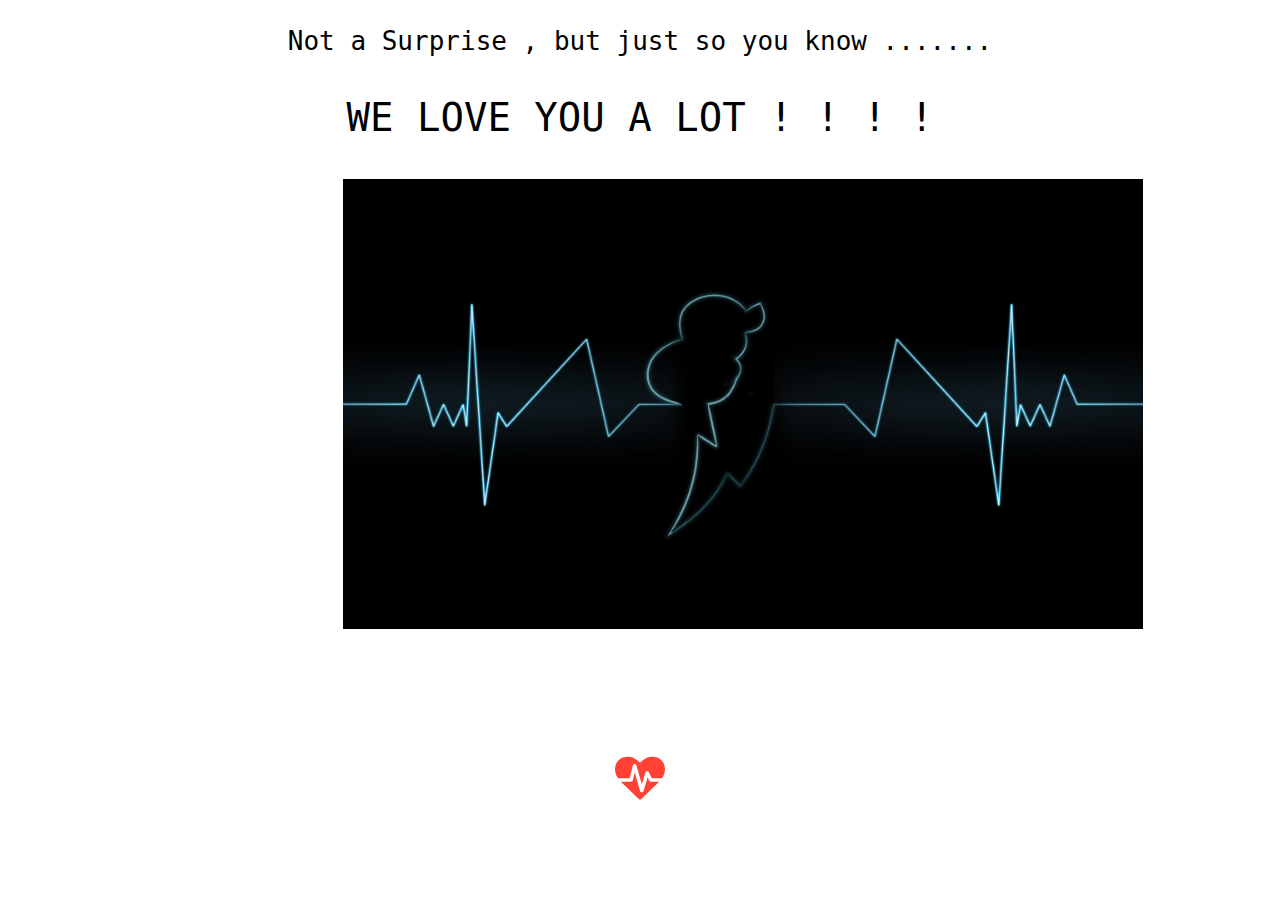
<file: Heartbeat/index.html>
<!DOCTYPE html>
<html >
<head>
  <meta charset="UTF-8">
  <title>Heartbeat</title>
  <p id="para1">  Not a Surprise , but just so you know ....... </p>
  <P ID="para"> WE LOVE YOU A LOT ! ! ! ! </P>
  <link rel='stylesheet prefetch' href='http://maxcdn.bootstrapcdn.com/font-awesome/4.3.0/css/font-awesome.min.css'>

      <link rel="stylesheet" href="css/style.css">

  <img src="Heartbeat-HD-Wallpapers.png" id="pic">
</head>

<body>
  <div>
  <i class="fa fa-heartbeat heartbeat animate-infinite-heartbeat"></i>
</div>
  
    <script src="js/index.js"></script>

</body>
</html>
</file>
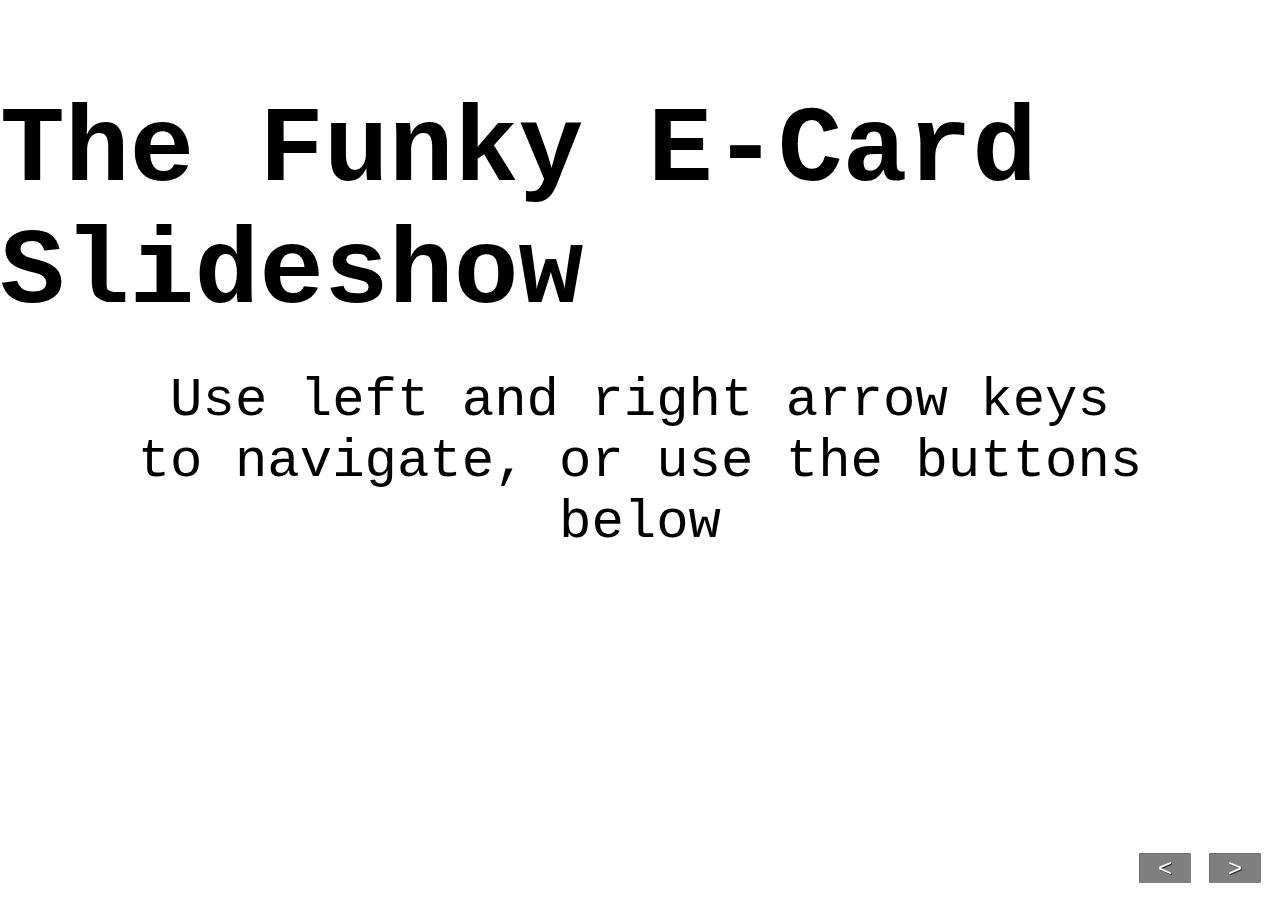
<file: s2/index.html>
<!DOCTYPE html>
<html >
<head>
  <meta charset="UTF-8">
  <title>E Cards Slideshow</title>
  <meta name="viewport" content="width=device-width, initial-scale=1">
  
  <link rel='stylesheet prefetch' href='http://fonts.googleapis.com/css?family=Fira+Sans:300,400,500,700,300italic,400italic,500italic,700italic'>
<link rel='stylesheet prefetch' href='http://fonts.googleapis.com/css?family=Source+Sans+Pro:200,300,400,600,700,900,200italic,300italic,400italic,600italic,700italic,900italic'>
<link rel='stylesheet prefetch' href='http://s3-us-west-2.amazonaws.com/s.cdpn.io/67439/basic.css'>
<link rel='stylesheet prefetch' href='http://staticresource.s3.amazonaws.com/data-buttons.css'>
<link rel='stylesheet prefetch' href='http://fonts.googleapis.com/css?family=Source+Code+Pro:300,400,500,600,700,900'>
<link rel='stylesheet prefetch' href='http://fonts.googleapis.com/css?family=Playfair+Display:400,400italic,700,700italic,900,900italic'>
<link rel='stylesheet prefetch' href='http://fonts.googleapis.com/css?family=PT+Serif:400,700,400italic,700italic'>
<link rel='stylesheet prefetch' href='http://staticresource.s3.amazonaws.com/basic.css'>

      <link rel="stylesheet" href="css/style.css">

  
</head>

<body>
  <section data-slideshow>
  <article data-slide data-theme=dark>
        <div id="text">
      <h1>The Funky E-Card  Slideshow</h1>
    <p>Use <code>left</code> and <code>right</code> arrow keys to navigate, or use the buttons below</p>
      </div>
  </article>
  <article data-slide>
      <p id="text">"Mother's don't sleep. They just worry with their eye's closed :P "
</p>
      <div >
      <img src="img/33.jpg"height="490" width="490" id="img" align="middle">
          </div>

  </article>


  <article data-slide data-theme=dark>
      <p id="text">"The phrase Working Mother is renundant"</p>


            <img src="img/456.jpg" height="490" width="490"id="img1">
  </article>
  <article data-slide>
      <p id="text">"Life does not come with a manual , it comes with a mother ! xD "</p>

                  <img src="img/5678.jpg" height="490" width="490"id="img">
  </article>
  <article data-slide data-theme=dark>
      <p id="text">"My moter's five-foot four and I'll be honest with you - she's the only person I ( includes Jasleen and Dad) are scared of. "
</p>
                  <img src="img/12345.jpg" height="490" width="490"id="img3">
  </article>
  <nav>
    <input type=button data-button=outline value=&lt; onclick=move('prev') ontouchstart=move('prev')>
    <input type=button data-button=outline value=&gt; onclick=move('next') ontouchstart=move('next')>
  </nav>
</section>
  
    <script src="js/index.js"></script>

</body>
</html>
</file>
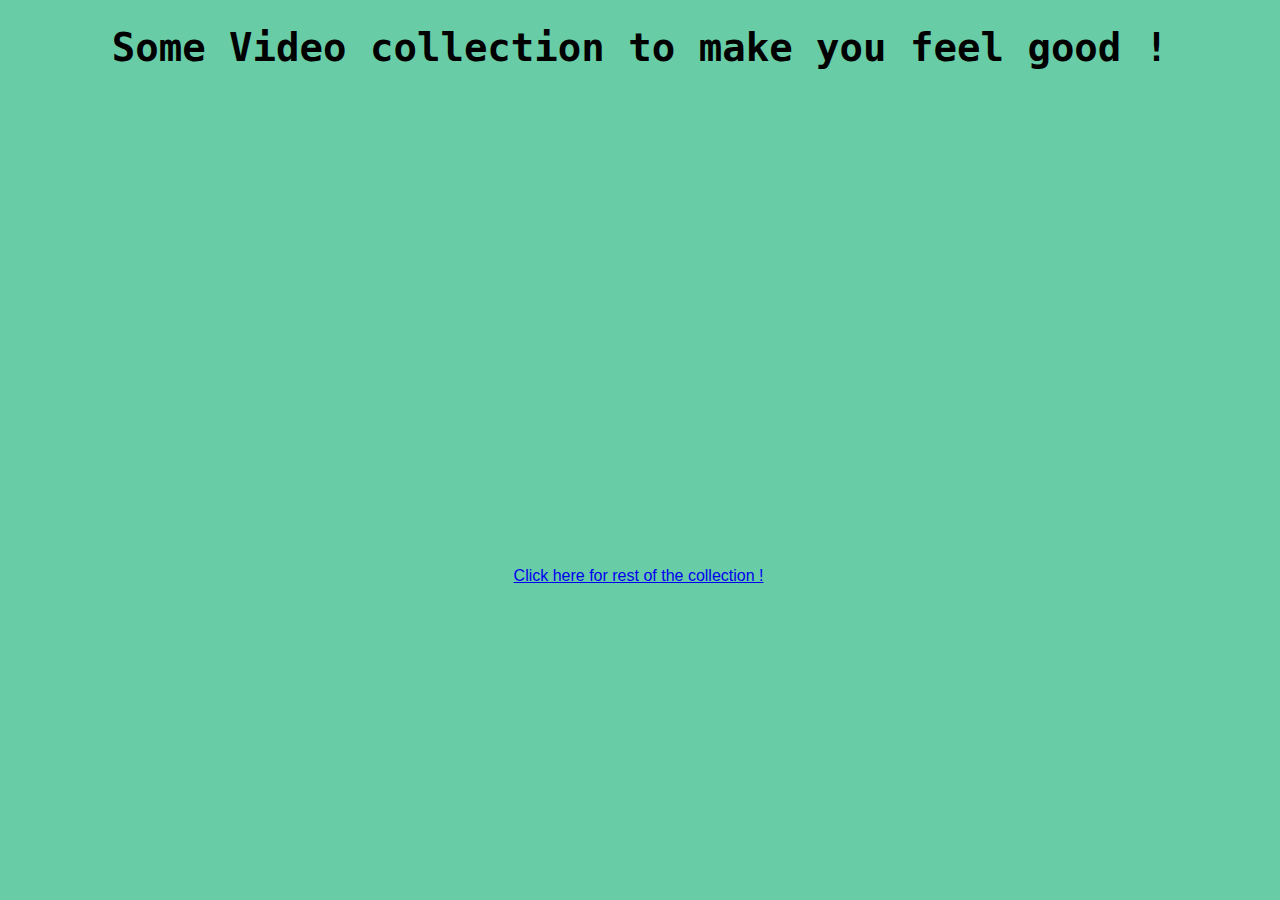
<file: Video youtube/index.html>
<!DOCTYPE html>
<html >
<head>
  <meta charset="UTF-8">
  <title>Surprise !</title>
    <body id="bdy">
    <h2 id="h2">Some Video collection to make you feel good ! </h2>
  <meta name="viewport" content="width=device-width, initial-scale=1, maximum-scale=1">
<meta http-equiv="X-UA-Compatible" content="IE=Edge"/>
  
  
      <link rel="stylesheet" href="css/style.css">

  
</head>


  <main>


  
  <!-- the class "videoWrapper169" means a 16:9 aspect ration video. Another option is "videoWrapper43" for 4:3. -->
  <div class="videoWrapper videoWrapper169 js-videoWrapper">
    <!-- YouTube iframe. -->
    <!-- note the iframe src is empty by default, the url is in the data-src="" argument -->
    <!-- also note the arguments on the url, to autoplay video, remove youtube adverts/dodgy links to other videos, and set the interface language -->
    <!-- the poster frame - in the form of a button to make it keyboard accessible -->
      <iframe width="720" height="360" src="https://www.youtube.com/embed/W8KeSzKJyPU" frameborder="0" allowfullscreen id="video1"></iframe>
  </div>
</main>
  <script src='http://cdnjs.cloudflare.com/ajax/libs/jquery/2.1.3/jquery.min.js'></script>
                <a href="https://drive.google.com/open?id=0B1MfnYckRpFyMG9nelpFYl9Jb28" id="link">Click here for rest of the collection ! </a>

    <script src="js/index.js"></script>

</body>
</html>
</file>
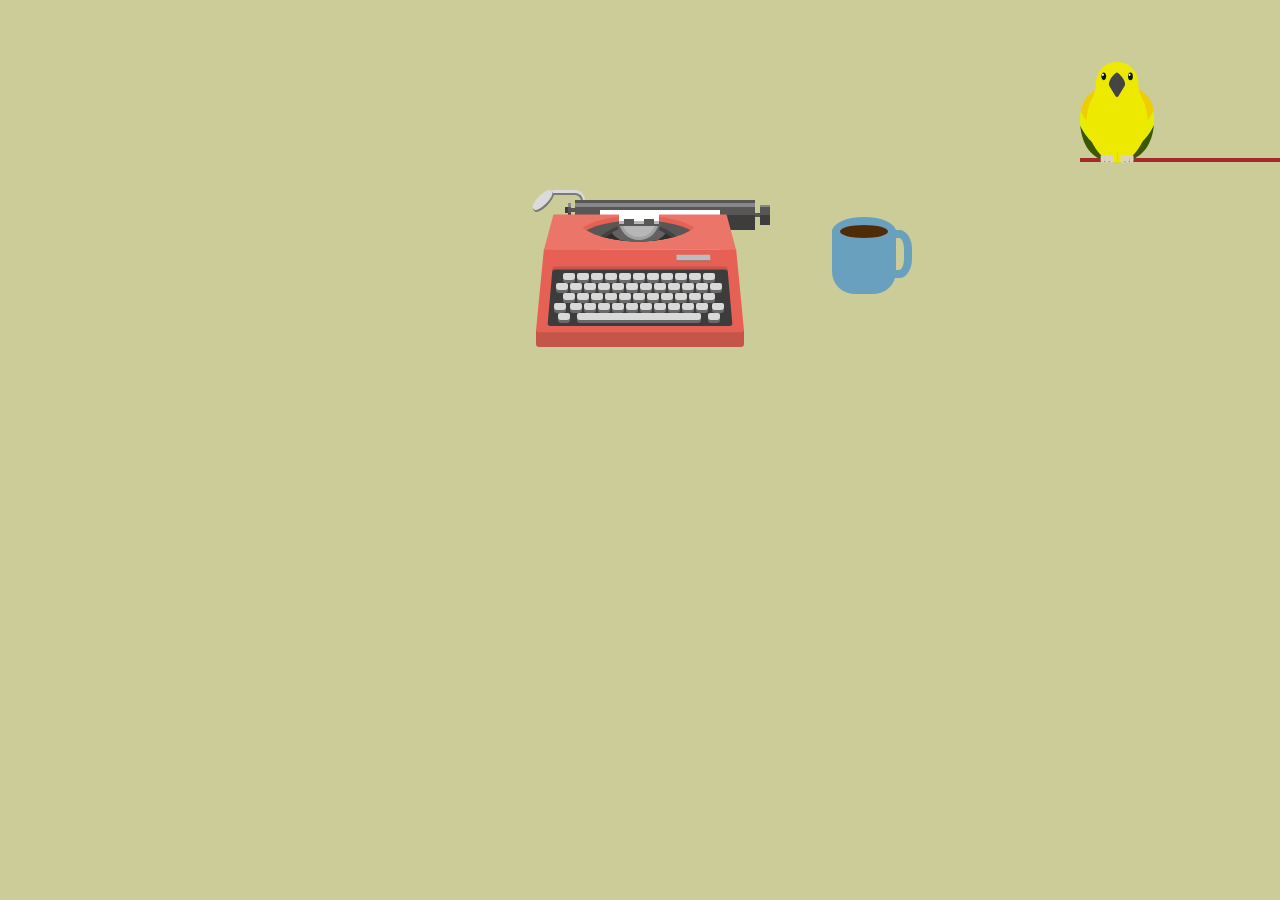
<file: wish/index.html>
<!DOCTYPE html>
<html >
<head>
  <meta charset="UTF-8">
  <title>Birthday</title>
  
  
  
      <link rel="stylesheet" href="css/style.css">

  
</head>

<body>
  <link href='http://fonts.googleapis.com/css?family=Quicksand' rel='stylesheet' type='text/css'>

<div id="typewriter">
  <div id="platen">
    <div id="carriage-lever">
    </div>
    <div id="platen-knob-right"></div>
    <div id="platen-knob-left"></div>
  </div>
  <div id="paper">
    <div id="note"><br>Happy Birthday Maa :)<br>From,Keerat,<br>Jasleen<br>and Papa!<br><br></div>
  </div>
  <div id="body">
    <div id="top"></div>
    <div id="opening">
      <div id="internal-shadow"></div>
      <div id="internal-hollow"></div>
      <div id="internal-board-crop">
        <div id="internal-board"></div>
      </div>
    </div>
    <div id="internal-board2-crop">
      <div id="internal-board2"></div>
    </div>
    <div id="cutaway"></div>
    <div id="front">
      <div id="keyboard"></div>
      <div id="keys"></div>
    </div>
  </div>
</div>
<div id="credit"></p></div>

<div class="cover">
		<span class="icon cuppa"></span>
</div>

<div class="mittu">
  <div class="branch"></div>
<svg class="viewport" width="150" height="150" viewbox="0 0 400 400">
  <g id="parrot">
    <path fill="#3B5700" d="M98.595 272.797c-41.144 0-77.262-28.608-97.898-71.725 3.832 44.6 25.214 98.16 98.218 98.16 72.024 0 94.49-54.748 98.282-99.631C176.686 243.541 140.206 272.797 98.595 272.797z"></path>
    <path fill="#E5ED00" d="M196.082 161.237c-20.703 42.64-56.618 70.872-97.487 70.872 -40.322 0-75.837-27.467-96.662-69.153C0.61 170.116 0 177.521 0 185.006c0 5.137 0.222 10.535 0.697 16.066 20.636 43.116 56.754 71.725 97.898 71.725 41.611 0 78.091-29.256 98.603-73.195 0.422-5.018 0.625-9.916 0.625-14.596C197.822 176.919 197.318 168.93 196.082 161.237z"></path>
    <path fill="#EDCE00" d="M98.915 94.931c-63.562 0-90.091 30.654-96.982 68.025 20.824 41.687 56.339 69.153 96.662 69.153 40.869 0 76.784-28.232 97.487-70.872C190.195 124.653 167.334 94.931 98.915 94.931z"></path>
    <path fill="transparent" d="M118.635 0c0.559 3.308-0.557 11.669-8.582 20.761 -3.538 4.004-3.218 3.191-4.57 5.207 -1.356 2.023-3.029 3.832-5.068 5.396 -2.076 1.537-2.77 2.442-6.062 3.158 -0.569-3.316-0.999-3.953-1.232-8.067 -0.139-2.562 0.43-6.148 1.79-8.161 1.368-2.012 2.879-4.152 6.157-6.386C103.149 10.369 115.682 5.588 118.635 0z"></path>
    <path fill="none" d="M95.193 185.62h-0.008c0.705 0.101 1.417 0.174 2.151 0.194C96.602 185.794 95.893 185.721 95.193 185.62z"></path>
    <path fill="#EDE900" d="M42.493 82.895l-0.026-0.034c0 0 0.004 0.166 0.004 0.422 -0.117 1.52-0.226 3.046-0.226 4.599 0 0.471 0.045 0.934 0.057 1.407 -0.32 5.711-1.168 14.632-3.651 24.038 -1.752 6.597-4.295 13.434-8.063 19.572 -2.735 4.472-4.901 9.551-6.639 14.786 -6.816 20.509-6.842 43.583-6.842 43.583 1.07 44.281 37.275 109.358 81.81 109.358V185.713v-44.488V31.21C69.3 31.21 45.021 53.936 42.493 82.895zM95.185 185.62h0.008c0.7 0.101 1.409 0.174 2.144 0.194C96.602 185.794 95.89 185.721 95.185 185.62z"></path>
    <path fill="#EDE900" d="M174.207 148.585c-1.775-5.548-4.021-10.947-6.907-15.687 -3.439-5.646-5.878-11.878-7.604-17.967 -2.954-10.397-3.847-20.393-4.137-26.365 0-0.23 0.026-0.458 0.026-0.686 0-1.032-0.102-2.044-0.155-3.063 -0.022-1.22-0.003-1.957-0.003-1.957l-0.087 0.128c-2.49-29.01-26.777-51.778-56.426-51.778v110.015 44.488 114.913c44.572 0 80.796-65.137 81.806-109.459C180.721 191.167 180.698 168.835 174.207 148.585z"></path>
    <path fill="#444" d="M80.822 78.55c-2.656 4.653-5.429 12.289-2.901 16.539l16.07 26.983c1.266 2.134 2.935 3.199 4.604 3.199V60.084C93.127 60.084 82.571 75.489 80.822 78.55z"></path>
    <path fill="#444" d="M103.195 122.072l16.069-26.983c2.535-4.25 0.279-10.875-2.9-16.539 -1.323-2.356-13.207-18.466-17.77-18.466v65.186C100.26 125.271 101.933 124.206 103.195 122.072z"></path>
    <path fill="#07171B" d="M56.912 70.246c0 5.746 2.878 10.404 6.436 10.404 3.553 0 6.431-4.659 6.431-10.404 0-5.748-2.878-10.403-6.431-10.403C59.791 59.843 56.912 64.499 56.912 70.246z"></path>
    <path fill="#FFFFFF" d="M63.807 66.213c0 1.541-1.255 2.794-2.795 2.794 -1.545 0-2.796-1.253-2.796-2.794 0-1.544 1.251-2.794 2.796-2.794C62.552 63.419 63.807 64.668 63.807 66.213z"></path>
    <ellipse fill="#07171B" cx="134.481" cy="70.246" rx="6.433" ry="10.404"></ellipse>
    <circle fill="#FFFFFF" cx="132.145" cy="66.213" r="2.794"></circle>
    <path fill="#DDD2C0" d="M66.542 294.861c0 3.184-2.581 5.765-5.765 5.765l0 0c-3.188 0-5.769-2.581-5.769-5.765v-10.41c0-3.184 2.581-5.764 5.769-5.764l0 0c3.184 0 5.765 2.58 5.765 5.764V294.861z"></path>
    <path fill="#DDD2C0" d="M78.083 294.861c0 3.184-2.584 5.765-5.769 5.765l0 0c-3.187 0-5.772-2.581-5.772-5.765v-10.41c0-3.184 2.585-5.764 5.772-5.764l0 0c3.184 0 5.769 2.58 5.769 5.764V294.861z"></path>
    <path fill="#DDD2C0" d="M89.62 294.861c0 3.184-2.581 5.765-5.769 5.765l0 0c-3.188 0-5.769-2.581-5.769-5.765v-10.41c0-3.184 2.581-5.764 5.769-5.764l0 0c3.188 0 5.769 2.58 5.769 5.764V294.861z"></path>
    <path fill="#DDD2C0" d="M119.743 294.861c0 3.184-2.581 5.765-5.769 5.765l0 0c-3.188 0-5.769-2.581-5.769-5.765v-10.41c0-3.184 2.581-5.764 5.769-5.764l0 0c3.188 0 5.769 2.58 5.769 5.764V294.861z"></path>
    <path fill="#DDD2C0" d="M131.28 294.861c0 3.184-2.581 5.765-5.765 5.765l0 0c-3.191 0-5.772-2.581-5.772-5.765v-10.41c0-3.184 2.581-5.764 5.772-5.764l0 0c3.184 0 5.765 2.58 5.765 5.764V294.861z"></path>
    <path fill="#DDD2C0" d="M142.821 294.861c0 3.184-2.585 5.765-5.773 5.765l0 0c-3.183 0-5.768-2.581-5.768-5.765v-10.41c0-3.184 2.585-5.764 5.768-5.764l0 0c3.188 0 5.773 2.58 5.773 5.764V294.861z"></path>
    <path fill="transparent" d="M125.907 10.497c0.565 3.304-3.541 15.808-7.905 20.605 -1.729 1.899-10.165 10.726-18.8 12.396 -0.569-3.319-1.255-8.693-0.607-11.196 0.682-2.471 2.551-6.471 9.201-9.417C117.434 18.62 121.515 16.084 125.907 10.497z"></path>
  </g>        
</svg>
</div>
  
    <script src="js/index.js"></script>

</body>
</html>
</file>
<file: Heartbeat/css/style.css>
div { margin-top: 120px; text-align: center; }
.fa { color: #ff4136; font-size: 50px; line-height: 50px; }
/* color from http://clrs.cc/ - holler */

@-webkit-keyframes heartbeat{
    0%{-webkit-transform:scale(1)}
    50%{-webkit-transform:scale(1.4)}
    100%{-webkit-transform:scale(1)}
}
@-moz-keyframes heartbeat{
    0%{-moz-transform:scale(1)}
    50%{-moz-transform:scale(1.4)}
    100%{-moz-transform:scale(1)}
}
@-o-keyframes heartbeat{
    0%{-o-transform:scale(1)}
    50%{-o-transform:scale(1.4)}
    100%{-o-transform:scale(1)}
}
@keyframes heartbeat{
    0%{transform:scale(1)}
    50%{transform:scale(1.4)}
    100%{transform:scale(1)}
}
.heartbeat{ -webkit-animation-name:heartbeat; -moz-animation-name:heartbeat; -o-animation-name:heartbeat; animation-name:heartbeat; }
.animate-infinite-heartbeat { -webkit-animation: heartbeat 2s infinite; /* Chrome, Safari, Opera */ animation: heartbeat 2s infinite; }

#para{
    font-family: monospace;
    font-size: 3em;
    text-align: center;
}
#pic{
    width: 50vx;
    height: 50vh;
   margin-left: 26.5%;
}
#para1{
    font-family: monospace;
    font-size: 2em;
    text-align: center;
}
</file>
<file: s2/css/style.css>
html,body {
  margin: 0;
  padding: 0;
  max-width: none;
  width: 100%;
  height: 100%;
  overflow-x: hidden;
}
[data-slideshow] {
  margin: 0;
  padding: 0;
  position: relative;
}
[data-slide] {
  position: absolute;
  left: 100vmax;
  z-index: 50;
  transition: left .5s ease-in-out;
  overflow-y: scroll;
}
[data-slide]:first-of-type {
  left: 0;
}
[data-slideshow] nav {
  margin: 0;
  padding: 0;
  position: fixed;
  bottom: 1em;
  right: .75em;
  z-index: 100;
}
[data-slideshow] nav input {
  font-size: 18pt !important;
  margin: 0 .25em !important;
  width: auto !important;
  min-width: 2.25em;
  background: rgba(0,0,0,.5) !important;
  color: white !important;
  border: 1px solid currentColor !important;
  border-radius: 2px;
  text-shadow: rgba(0,0,0,.7) 1px 1px 0 !important;
  box-shadow: inset rgba(0,0,0,.15) 1px 1px 0;
  transition: color .1s ease-in-out;
}
[data-slideshow] nav input:focus,
[data-slideshow] nav input:hover {
  color: white !important;
  background: rgba(0,0,0,.7) !important;
}
[data-slideshow] nav input:active {
  color: #0cf !important;
  background: rgba(0,0,0,.7) !important;
}
[data-slide] h1 {
  margin: 10vmin 0 4vmin 0 !important;
  font-size: 12vmin !important;
}
[data-slide] h1 + h2 {
  margin-top: -4vmin !important;
  font-size: 5.5vmin !important;
}
[data-slide] p {
  margin: 0 auto;
  max-width: 80%;
  font-size: 6vmin;
  text-align: center;
}
@media (orientation: portrait) {
  [data-slideshow],
  [data-slide] {
    width: 100vmin;
    height: 100vmax;
  }
}
@media (orientation: landscape) {
  [data-slideshow],
  [data-slide] {
    width: 100vmax;
    height: 100vmin;
  }
}
#img{
    
    align-content: center;
    align-items: center;
       margin-left:30%;
        margin-top:7%;
        width: 50%;
        margin-bottom: 5%;

        padding: 10px;
    text-align: center;
    border: 4px solid black;
}
#img1{
    
    align-content: center;
    align-items: center;
       margin-left:30%;
        margin-top:7%;
    margin-bottom: 5%;
        width: 50%;
        padding: 10px;
    text-align: center;
    border: 4px solid white;
}
#text{
    font-family: monospace;
}
#img3{
        align-content: center;
    align-items: center;
       margin-left:30%;
        margin-top:4%;
    margin-bottom: 5%;
        width: 50%;
        padding: 10px;
    text-align: center;
    border: 4px solid white;
}
</file>
<file: Video youtube/css/style.css>
body {
  font-family: avenir,sans-serif;
}

main {
  max-width: 800px;
  margin: 20px auto;
}
#video1{
    align-content: center;
    align-items: center;
    margin-left: 6%;
    margin-top: 10%;
}
#h2{
    text-align: center;
    font-family: monospace;
    font-size: 3em;
    margin-top: 2%;
}
#bdy{
    background-color: rgb(104,204,167);
}
#link{
    text-align: center;
    margin-left:40%;
}
</file>
<file: wish/css/style.css>
/*DEFAULT STYLES FOR DISPLAY*/
*,*:before,*:after{
	-webkit-box-sizing:border-box;
	-moz-box-sizing:border-box;
	box-sizing:border-box;
	font-size:100%;
	margin:0;
	padding:0;
}
html,body{
  height:100%;
}

.icon{
	position:absolute;
	top:230px;
	left:65%;
	right:0;
	bottom:0px;
	
	
}

/*THE ARTIFAKT ;) */
.cuppa{
  content:"";
	width:4em;
	height:4em;
	background:rgba(105,160,190,1);
	border-radius:0 0 35% 35%;
 
}
.cuppa:before{
	content:"";
	position:absolute;
	top:0em;
	left:3em;
	width:2em;
	height:3em;
	border:0.5em solid rgba(105,160,190,1);
	border-radius:40%;
  z-index:0;
}
.cuppa:after{
	content:"";
	position:absolute;
  top:-0.8em;
  left:0em;
	width:4em;
	height:1.8em;
  background:#4F2B07;
  border:0.5em solid rgba(105,160,190,1);
  border-radius:50%
}


body {
  background:#cc9;
}

.mittu {
  position:absolute;
  padding-left:100px;
  right:50px;
  top:50px;
}

.branch {
  position:absolute;
  width:250px;
  height:4px;
  background:brown;
  top:108px;
  z-index:-10;
  
  
}

#typewriter {
  position:relative;
  width:300px;
  height:300px;
  margin:0 auto;
  top:100px;
  overflow:hidden;
}

#platen {
  position:absolute;
  width:180px;
  height:30px;
  top:100px;
  left:85px;
  background:#585755;
  -webkit-animation: platen-type 5s 3, fall-away 20s forwards; /* Chrome, Safari, Opera */
  -moz-animation: platen-type 5s 3, fall-away 20s forwards;
  animation: platen-type 5s 3, fall-away 20s forwards;
}

#platen:before {
  position:absolute;
  width:180px;
  height:15px;
  top:15px;
  background:#3d3d3d;
  content:'';
}

#platen:after {
  position:absolute;
  width:180px;
  height:4px;
  top:3px;
  background:#888888;
  content:'';
  box-shadow:0 12px #3d3d3d,
    0 16px #3d3d3d,
    0 20px #3d3d3d;
}

#platen-knob-right {
  position:absolute;
  width:50px;
  height:4px;
  top:13px;
  left:140px;
  background:#585755;
}

#platen-knob-right:before {
  position:absolute;
  width:10px;
  height:8px;
  top:-6px;
  left:45px;
  background:#585755;
  box-shadow:0 -2px #888888,
    0 6px #3d3d3d,
    0 10px #3d3d3d;
  content:'';
}

#platen-knob-left {
  position:absolute;
  width:30px;
  height:4px;
  top:8px;
  left:-10px;
  background:#585755;
}

#platen-knob-left:before {
  position:absolute;
  width:3px;
  height:6px;
  top:-1px;
  left:3px;
  background:#585755;
  box-shadow:0 -4px #888888,
    0 4px #3d3d3d,
    -3px 0 #3d3d3d;
  content:'';
}

#platen-knob-left:after {
  position:absolute;
  width:10px;
  height:15px;
  left:15px;
  top:-8px;
  background:#585755;
  content:'';
}

#carriage-lever {
  position:absolute;
  width:40px;
  height:30px;
  top:-10px;
  left:-30px;
  -moz-border-radius: 10px;
  -webkit-border-radius: 10px;
  border-radius: 10px;
  border-top: 3px solid #dbdbdb;
  border-right: 3px solid #dbdbdb;
}
#carriage-lever:before {
  position:absolute;
  width:40px;
  height:30px;
  top:0px;
  left:-2px;
  -moz-border-radius: 10px;
  -webkit-border-radius: 10px;
  border-radius: 8px;
  border-top: 2px solid #7a7a7a ;
  border-right: 2px solid #7a7a7a ;
  content:'';
}

#carriage-lever:after {
  position:absolute;
  width:25px;
  height:10px;
  top:2px;
  left:-15px;
  background:#dbdbdb;
  content:'';
  border-radius:30px/10px;
  -webkit-transform:rotate(-45deg);
  transform:rotate(-45deg);
  box-shadow:0 2px #7a7a7a,
    -1px 2px #7a7a7a;
}

#paper {
  position:absolute;
  width:120px;
  height:125px;
  top:110px;
  left:110px;
  background:#fff;
  -webkit-animation: paper-type 5s 3, paper-type2 15s forwards; /* Chrome, Safari, Opera */
  -moz-animation: paper-type 5s 3, paper-type2 15s forwards;
  animation: paper-type 5s 3, paper-type2 15s forwards;
}

#note {
  position:relative;
  width:auto;
  font-family:courier;
  padding:5px;
  overflow:hidden;
}

#body {
  position:relative;
  width:200px;
  height:200px;
  margin:0 auto;
  top:100px;
  -webkit-animation: fall-away 20s forwards; /* Chrome, Safari, Opera */
  -moz-animation: fall-away 20s forwards;
  animation: fall-away 20s forwards;
}

#sizer {
  position:absolute;
  width:100px;
  height:34px;
  top:115px;
  background:#444;
}

#top-front {
  position:relative;
  width:200px;
  height:62px;
  top:22px;
  margin:0 auto;
  overflow:hidden;
}

#top {
  position:relative;
  width:182px;
  height:62px;
  margin:0 auto;
  background:#eb7568;
  -webkit-transform:perspective(500px) rotate3d(1, 0, 0, 56deg);
  transform:perspective(500px) rotate3d(1, 0, 0, 56deg);
}

#opening {
  position:absolute;
  width:125px;
  height:125px;
  top:-46px;
  left:36px;
  //background:#111;
  border-radius: 100px;
  z-index:0;
  -webkit-transform:scaleY(.4);
  transform:scaleY(.4);
  overflow:hidden;
}

#internal-shadow {
  position:absolute;
  width:135px;
  height:135px;
  top:60px;
  left:-5px;
  background:#e76056;
  border-radius: 100px;
}

#internal-hollow {
  position:absolute;
  width:135px;
  height:135px;
  top:72px;
  left:-5px;
  background:#585756;
  border-radius: 100px;
}

#internal-hollow:before {
  position:absolute;
  width:99px;
  height:99px;
  top:55px;
  left:18px;
  background:#434240;
  border-radius: 100px;
  -webkit-transform:scaleY(2);
  transform:scaleY(2);
  content:'';
}

#internal-hollow:after {
  position:absolute;
  width:93px;
  height:93px;
  top:62px;
  left:21px;
  background:#2e2e2e;
  border-radius: 100px;
  -webkit-transform:scaleY(2);
  transform:scaleY(2);
  content:'';
}

#internal-board-crop {
  position:absolute;
  width:88px;
  height:88px;
  top:129px;
  left:18px;
  border-radius: 100px;
  -webkit-transform:scaleY(2);
  transform:scaleY(2);
  overflow:hidden;
}

#internal-board {
  position:absolute;
  width: 0;
  height: 0;
  top:-43px;
  left:11px;
  border-left: 34px solid transparent;
  border-right: 34px solid transparent;
  border-bottom: 60px solid #626262;
  -moz-border-radius: 50%;
  -webkit-border-radius: 50%;
  border-radius: 50%;
  -webkit-transform:scaleY(1.25);
  transform:scaleY(1.25);
}

#internal-board2-crop {
  position:absolute;
  width:100px;
  height:50px;
  top:24px;
  left:77px;
  overflow:hidden;
}

#internal-board2 {
  position:absolute;
  width:44px;
  height:44px;
  top:-26px;
  background:#626262;
  -moz-border-radius: 50%;
  -webkit-border-radius: 50%;
  border-radius: 50%;
}

#internal-board2:before {
  position:absolute;
  width:40px;
  height:40px;
  top:2px;
  left:2px;
  background:#a2a2a2;
  -moz-border-radius: 50%;
  -webkit-border-radius: 50%;
  border-radius: 50%;
  content:'';
}

#internal-board2:after {
  position:absolute;
  width:34px;
  height:34px;
  top:5px;
  left:5px;
  background:#b7b7b7;
  -moz-border-radius: 50%;
  -webkit-border-radius: 50%;
  border-radius: 50%;
  content:'';
}

#cutaway {
  position:absolute;
  width:40px;
  height:10px;
  top:14px;
  left:79px;
  background:#fff;
}

#cutaway:before {
  position:absolute;
  width:40px;
  height:3px;
  top:7px;
  background:#b7b7b7;
  box-shadow:0 2px #575754;
  content:'';
}

#cutaway:after {
  position:absolute;
  width:10px;
  height:5px;
  left:5px;
  top:5px;
  background:#575757;
  box-shadow:20px 0 #575754;
  content:'';
}

#front:before {
  position:absolute;
  width:200px;
  height:100px;
  top:-91px;
  left:4px;
  background:#e76056;
  border-radius:0 0 3px 3px;
  -webkit-transform:perspective(700px) rotate3d(1, 0, 0, 34deg);
  transform:perspective(700px) rotate3d(1, 0, 0, 34deg);
  content:'';
}

#body #front {
  position:relative;
  width:208px;
  height:17px;
  top:68px;
  left:-4px;
  margin:0 auto;
  background:#c45549;
  border-radius:0 0 3px 3px;
}

#keyboard {
  position:relative;
  width:180px;
  height:68px;
  top:-67px;
  margin:0 auto;
  background:#3c3c3c;
  border-radius:3px;
  box-shadow:0 -4px #c85549;
  -webkit-transform:perspective(700px) rotate3d(1, 0, 0, 34deg);
  transform:perspective(700px) rotate3d(1, 0, 0, 34deg);
}

#keyboard:after {
  position:absolute;
  width:35px;
  height:7px;
  top:-19px;
  left:128px;
  background:#b9bdbe;
  box-shadow:0 2px #ae6d64;
  content:'';
}

#keys {
  position:relative;
  width:12px;
  height:7px;
  top:-122px;
  left:27px;
  background:#696967;
  border-radius:1px 1px 3px 3px;
  box-shadow:14px 0 #696967,
    28px 0 #696967,
    42px 0 #696967,
    56px 0 #696967,
    70px 0 #696967,
    84px 0 #696967,
    98px 0 #696967,
    112px 0 #696967,
    126px 0 #696967,
    140px 0 #696967,
    -7px 10px #696967,
    7px 10px #696967,
    21px 10px #696967,
    35px 10px #696967,
    49px 10px #696967,
    63px 10px #696967,
    77px 10px #696967,
    91px 10px #696967,
    105px 10px #696967,
    119px 10px #696967,
    133px 10px #696967,
    147px 10px #696967,
    0 20px #696967,
    14px 20px #696967,
    28px 20px #696967,
    42px 20px #696967,
    56px 20px #696967,
    70px 20px #696967,
    84px 20px #696967,
    98px 20px #696967,
    112px 20px #696967,
    126px 20px #696967,
    140px 20px #696967,
    -9px 30px #696967,
    7px 30px #696967,
    21px 30px #696967,
    35px 30px #696967,
    49px 30px #696967,
    63px 30px #696967,
    77px 30px #696967,
    91px 30px #696967,
    105px 30px #696967,
    119px 30px #696967,
    133px 30px #696967,
    149px 30px #696967,
    -5px 40px #696967,
    145px 40px #696967;
}

#keys:before {
  position:absolute;
  width:12px;
  height:7px;
  top:-3px;
  background:#d9d9d9;
  border-radius:2px 2px 3px 3px;
  box-shadow:14px 0 #d9d9d9,
    28px 0 #d9d9d9,
    42px 0 #d9d9d9,
    56px 0 #d9d9d9,
    70px 0 #d9d9d9,
    84px 0 #d9d9d9,
    98px 0 #d9d9d9,
    112px 0 #d9d9d9,
    126px 0 #d9d9d9,
    140px 0 #d9d9d9,
    -7px 10px #d9d9d9,
    7px 10px #d9d9d9,
    21px 10px #d9d9d9,
    35px 10px #d9d9d9,
    49px 10px #d9d9d9,
    63px 10px #d9d9d9,
    77px 10px #d9d9d9,
    91px 10px #d9d9d9,
    105px 10px #d9d9d9,
    119px 10px #d9d9d9,
    133px 10px #d9d9d9,
    147px 10px #d9d9d9,
    0 20px #d9d9d9,
    14px 20px #d9d9d9,
    28px 20px #d9d9d9,
    42px 20px #d9d9d9,
    56px 20px #d9d9d9,
    70px 20px #d9d9d9,
    84px 20px #d9d9d9,
    98px 20px #d9d9d9,
    112px 20px #d9d9d9,
    126px 20px #d9d9d9,
    140px 20px #d9d9d9,
    -9px 30px #d9d9d9,
    7px 30px #d9d9d9,
    21px 30px #d9d9d9,
    35px 30px #d9d9d9,
    49px 30px #d9d9d9,
    63px 30px #d9d9d9,
    77px 30px #d9d9d9,
    91px 30px #d9d9d9,
    105px 30px #d9d9d9,
    119px 30px #d9d9d9,
    133px 30px #d9d9d9,
    149px 30px #d9d9d9,
    -5px 40px #d9d9d9,
    145px 40px #d9d9d9;
  content:'';
}

#keys:after {
  position:absolute;
  width:124px;
  height:7px;
  top:37px;
  left:14px;
  background:#d9d9d9;
  border-radius:2px 2px 3px 3px;
  content:'';
  box-shadow:0 3px #696969;
}

#credit{
  position:relative;
  top:110px;
  font-family:'Quicksand', sans-serif;
  text-align:center;
  color:#555;
  font-size:24px;
}

#credit a{
  color:#779984;
  text-decoration:none;
}

/* Chrome, Safari, Opera */
@-webkit-keyframes platen-type {
  0% {left:85px;}
  10% {left:80px;}
  20% {left:75px;}
  30% {left:70px;}
  40% {left:65px;}
  50% {left:60px;}
  60% {left:55px;}
  70% {left:50px;}
  80% {left:45px;}
}

/* Standard syntax */
@keyframes platen-type {
  0% {left:85px;}
  10% {left:80px;}
  20% {left:75px;}
  30% {left:70px;}
  40% {left:65px;}
  50% {left:60px;}
  60% {left:55px;}
  70% {left:50px;}
  80% {left:45px;}
}

/* Chrome, Safari, Opera */
@-webkit-keyframes paper-type {
  0% {left:110px;}
  10% {left:105px;}
  20% {left:100px;}
  30% {left:95px;}
  40% {left:90px;}
  50% {left:85px;}
  60% {left:80px;}
  70% {left:75px;}
  80% {left:70px;}
}

/* Standard syntax */
@keyframes paper-type {
  0% {left:110px;}
  10% {left:105px;}
  20% {left:100px;}
  30% {left:95px;}
  40% {left:90px;}
  50% {left:85px;}
  60% {left:80px;}
  70% {left:75px;}
  80% {left:70px;}
}

/* Chrome, Safari, Opera */
@-webkit-keyframes paper-type2 {
  0% {top:110px; height:125px;}
  30% {top:110px;}
  33% {top:90px;}
  63% {top:90px;}
  66% {top:70px;}
  96% {top:70px; height:125px;}
  100% {top:50px; height:165px;}
}

/* Standard syntax */
@keyframes paper-type2 {
  0% {top:110px; height:125px;}
  30% {top:110px;}
  33% {top:92px;}
  63% {top:92px;}
  66% {top:74px;}
  96% {top:74px; height:125px;}
  100% {top:56px; height:165px;}
}

/* Chrome, Safari, Opera */
@-webkit-keyframes fall-away {
  0% {top:100px;}
  75% {top:100px;}
  100% {top:400px;}
}

/* Standard syntax */
@keyframes fall-away {
  0% {top:100px;}
  75% {top:100px;}
  100% {top:400px;}
}
</file>
